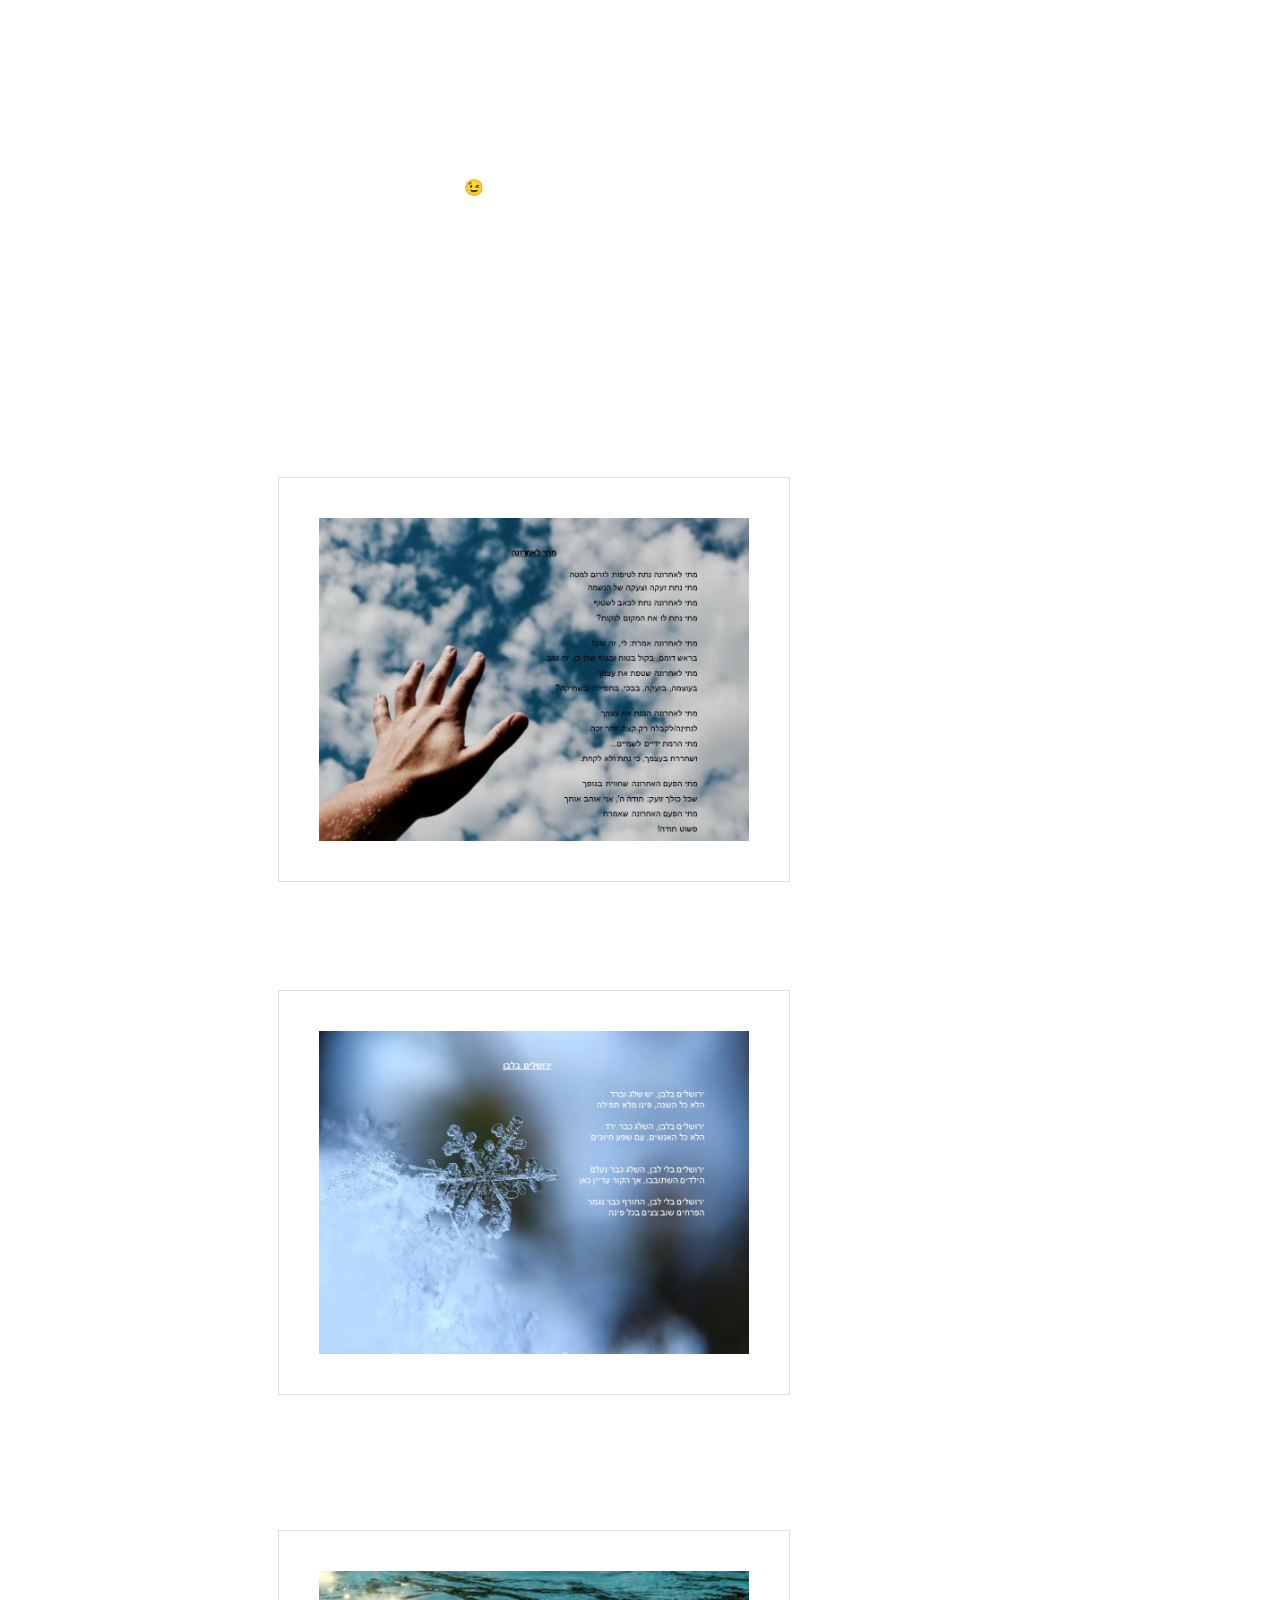
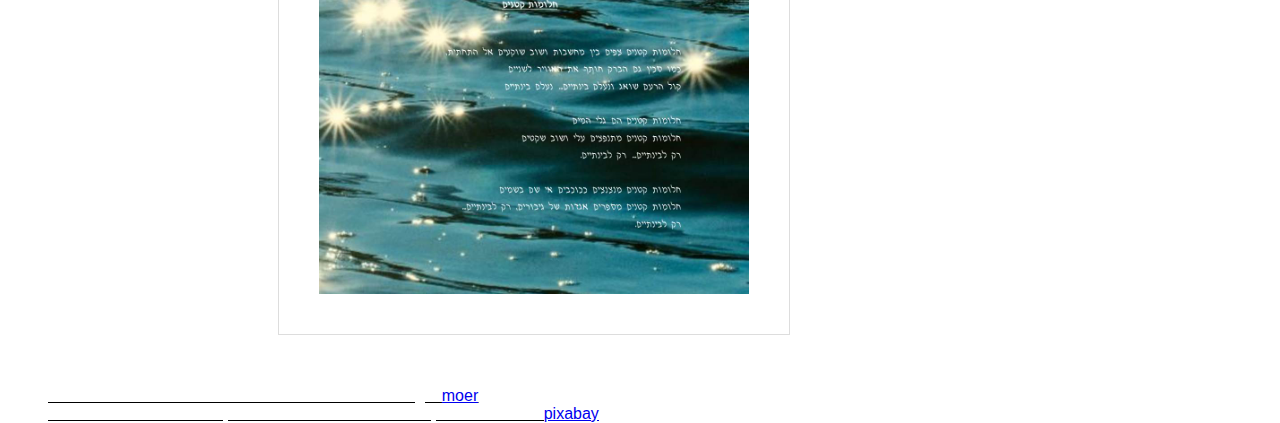
<file: index.html>
<!-- When you write a tag always make sure to close(>)-->
<html>
<head>
 <title>Hear the songs</title>
 <link rel="icon" href="img html/title.png" type="image">
  <link rel="stylesheet" href="style.css">
 <meta name="viewport" content="width=device-width, initial-scale=2.0">
</head>
<body>
<h3 class="white">Hello!Guys.<br/><br/>This is my website where I'll show you some of the songs I wrote in Hebrew</h3>
<h2 class="white">So first of all who am I?</h2>
<p class="white">My name is moshe katz and you can call my moka. <br/>I living in Jerusalem, we're six souls in my family, and Im the younger in family (24 years old!!!)
<br/>I be released of IDF four months ago in information service 8200😉.
</p>
<h2 class="white"> ok moka, What did you write about?</h2>
<p class="white"> wow, good question, I've wrote about all kinds of events I've experienced or I was inspired. <br/>
I wrote about longing, happiness, sadness, friend and et
</p>
<h2 class="white">can you give any examples of songs?
</h2>
<p class="white">yes,<u> but remember</u> It is forbidden to copy the content or take pictures without permission<br/>
Is't my songs...<b>enjoy</b>
</p>
<h3 class="white"></div><div id="left"><u>My first writing:?מתי לאחרונה<u/>
</h3><br/><br/>
 <br/>  <img src="img html/מתי לאחרונה.jpg"/><br/><br/><br/>
<h3 class="white"><div id="left2">:<u>ירושלים בלבן<br/><br/></h3></div>
 <br/> <br/> <br/> <img src="img html/ירושלים בלבן.jpg"/><br/><br/><br/>
<h3 class="white"><div id="left3">and the last <u>:חלומות קטנים</u></div><br/><br/></h3>
  <br> <img src="img html/חלומות קטנים.jpg"/><br/><br/><br/>
<ul>
<li class="white">
Want more? I'll make another link to a few more songs. <a href="moer song.html"target="_blank">moer</a> </li>
<li class="white">Want to know where the photos are from or download photos for free?<a href="https://pixabay.com/"target="-blank">pixabay</a></li>
</ul>
</body>
</html>
</file>
<file: style.css>
img {
  border: 0.5px solid #ddd;
  border-radius: 0.5px;
  padding: 40px;
  transition: transform .2s; /* Animation */
   width: 430px;
  margin: 0 auto;
 position: relative;
 left:270px;
 
}
img:hover {
 
 transform: scale(1.5); /* (130% zoom - Note: if the zoom is too large, it will go outside of the viewport) */ box-shadow: 0 0 2px 1px rgba(0, 140, 186, 0.5);
}
body {
	font-family: arial;
	 background-repeat: no-repeat;
 background-attachment: fixed;
 background-size: cover;
 background-position: top;
 background-image:url(http://bit.ly/2gPLxZ4);
 width: 100%;
 height: 100%;
}
#left {
  position: absolute;
  left: 360px;
}
#left2{
	 position: absolute;
 left: 470px;
}
#left3{
	 position: absolute;
 left: 390px;
}
.white{
	color: white;
}
</file>
